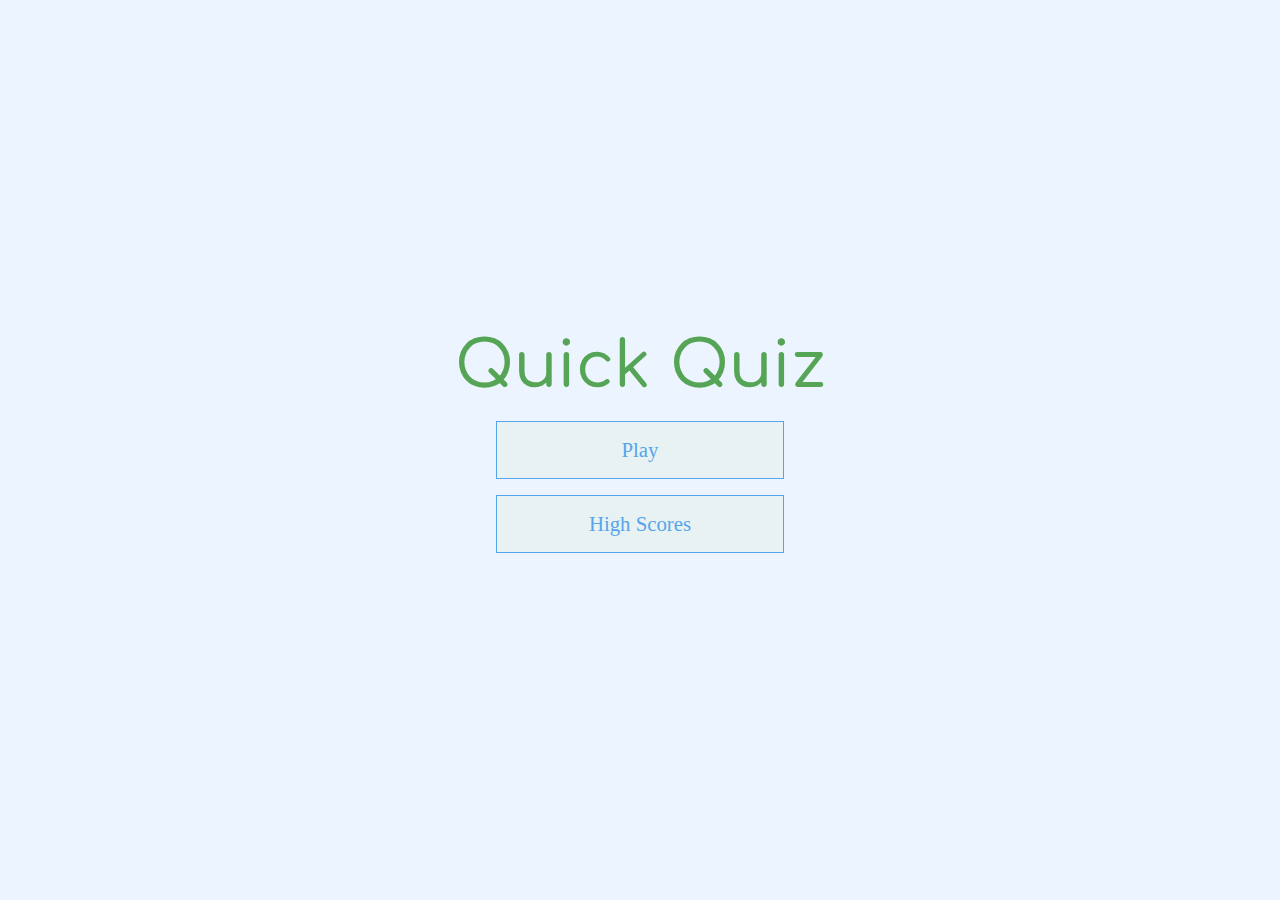
<file: index.html>
<!DOCTYPE html>
<html lang="en">
  <head>
    <meta charset="UTF-8" />
    <meta name="viewport" content="width=device-width, initial-scale=1.0" />
    <meta http-equiv="X-UA-Compatible" content="ie=edge" />
    <title>Quick Quiz</title>
    <link rel="stylesheet" href="style.css" />
  </head>
  <body>
    <div class="container">
      <div id="home" class="flex-center flex-column">
        <h1>Quick Quiz</h1>
        <a class="btn" href="game.html">Play</a>
        <a class="btn" href="highscore.html">High Scores</a>
      </div>
    </div>
  </body>
</html>
</file>
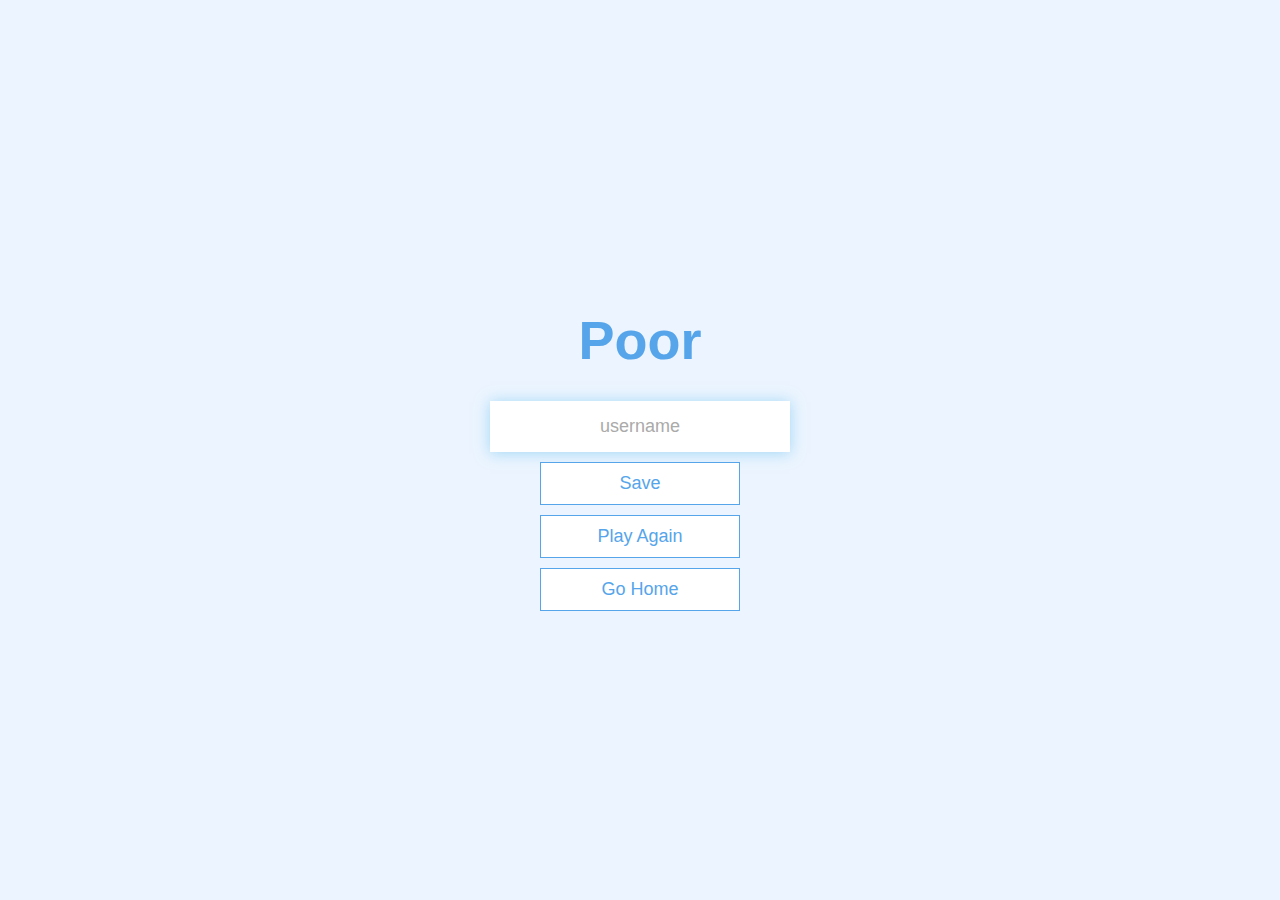
<file: end.html>
<!DOCTYPE html>
<html lang="en">
  <head>
    <meta charset="UTF-8" />
    <meta name="viewport" content="width=device-width, initial-scale=1.0" />
    <meta http-equiv="X-UA-Compatible" content="ie=edge" />
    <title>Congrats!</title>
    <link rel="stylesheet" href="end.css" />
  </head>
  <body>
    <div class="container">
      <div id="end" class="flex-center flex-column">
        <h1 id="finalScore"></h1>
        <h1 id="remark"></h1>
        <form>
          <input
            type="text"
            name="username"
            id="username"
            placeholder="username"
          />
          <button
            type="submit"
            class="btn"
            id="saveScoreBtn"
            onclick="saveHighScore(event)"
            disabled
          >
            Save
          </button>
        </form>
        <a class="btn" href="game.html">Play Again</a>
        <a class="btn" href="index.html">Go Home</a>
      </div>
    </div>
    <script src="end.js"></script>
  </body>
</html>
</file>
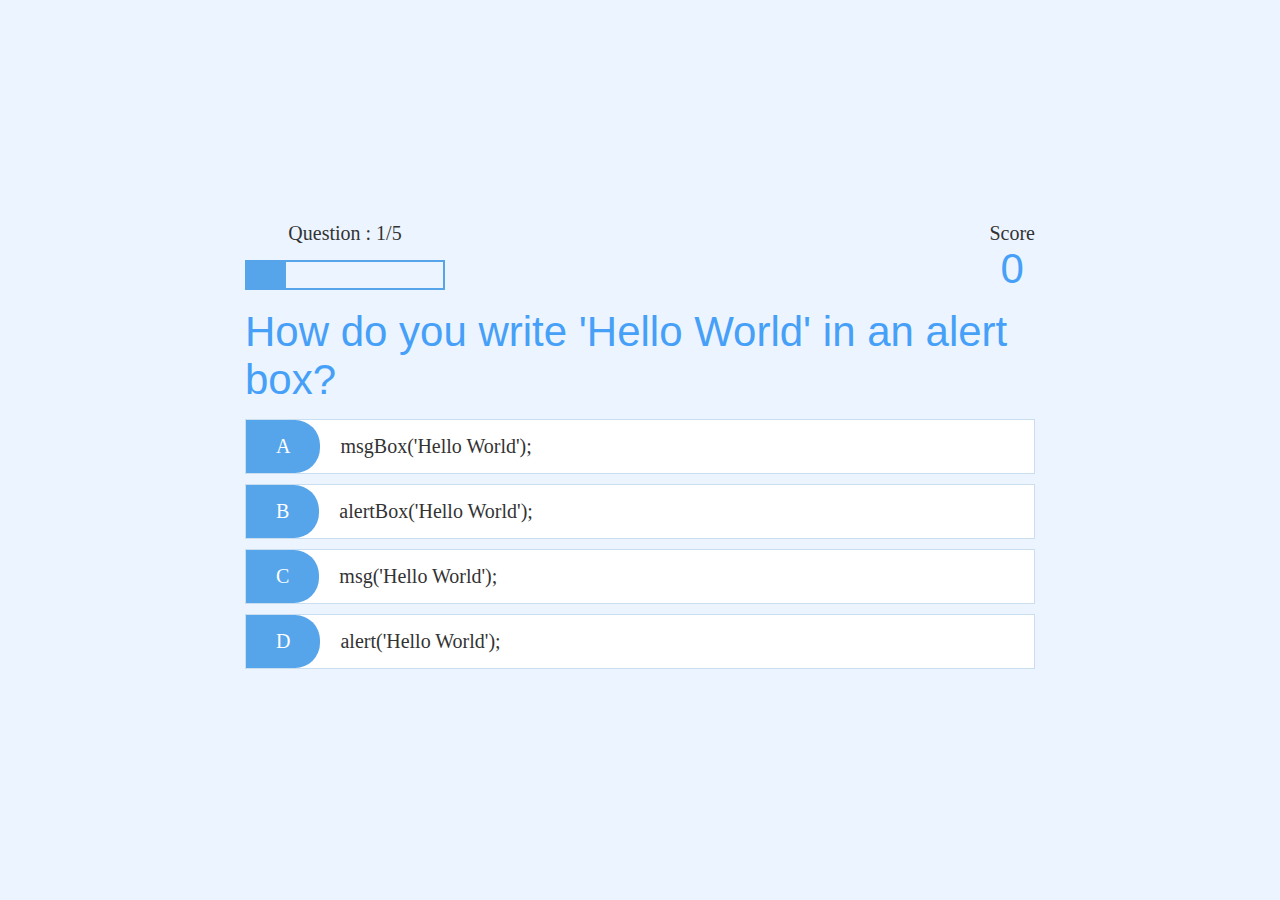
<file: game.html>
<!DOCTYPE html>
<html lang="en">
  <head>
    <meta charset="UTF-8" />
    <meta name="viewport" content="width=device-width, initial-scale=1.0" />
    <meta http-equiv="X-UA-Compatible" content="ie=edge" />
    <title>Quick Quiz - Play</title>
    <link rel="stylesheet" href="game.css" />
   
  </head>
  <body>
    <div class="container">
      <div id="game" class="justify-center flex-column">
        <div id="hud">
          <div id="hud-item">
            <p id="progressText" class="hud-prefix">
              Question
            </p>
            <div id="progressBar">
              <div id="progressBarFull"></div>
            </div>
          </div>
          <div id="hud-item">
            <p class="hud-prefix">
              Score
            </p>
            <h1 class="hud-main-text" id="score">
              0
            </h1>
          </div>
        </div>
        <h2 id="question">What is the answer to this questions?</h2>
        <div class="choice-container">
          <p class="choice-prefix">A</p>
          <p class="choice-text" data-number="1">Choice 1</p>
        </div>
        <div class="choice-container">
          <p class="choice-prefix">B</p>
          <p class="choice-text" data-number="2"ccesskey="2">Choice 2</p>
        </div>
        <div class="choice-container">
          <p class="choice-prefix">C</p>
          <p class="choice-text" data-number="3">Choice 3</p>
        </div>
        <div class="choice-container">
          <p class="choice-prefix">D</p>
          <p class="choice-text" data-number="4">Choice 4</p>
        </div>
      </div>
    </div>
    <script src="game.js"></script>
  </body>
</html>
</file>
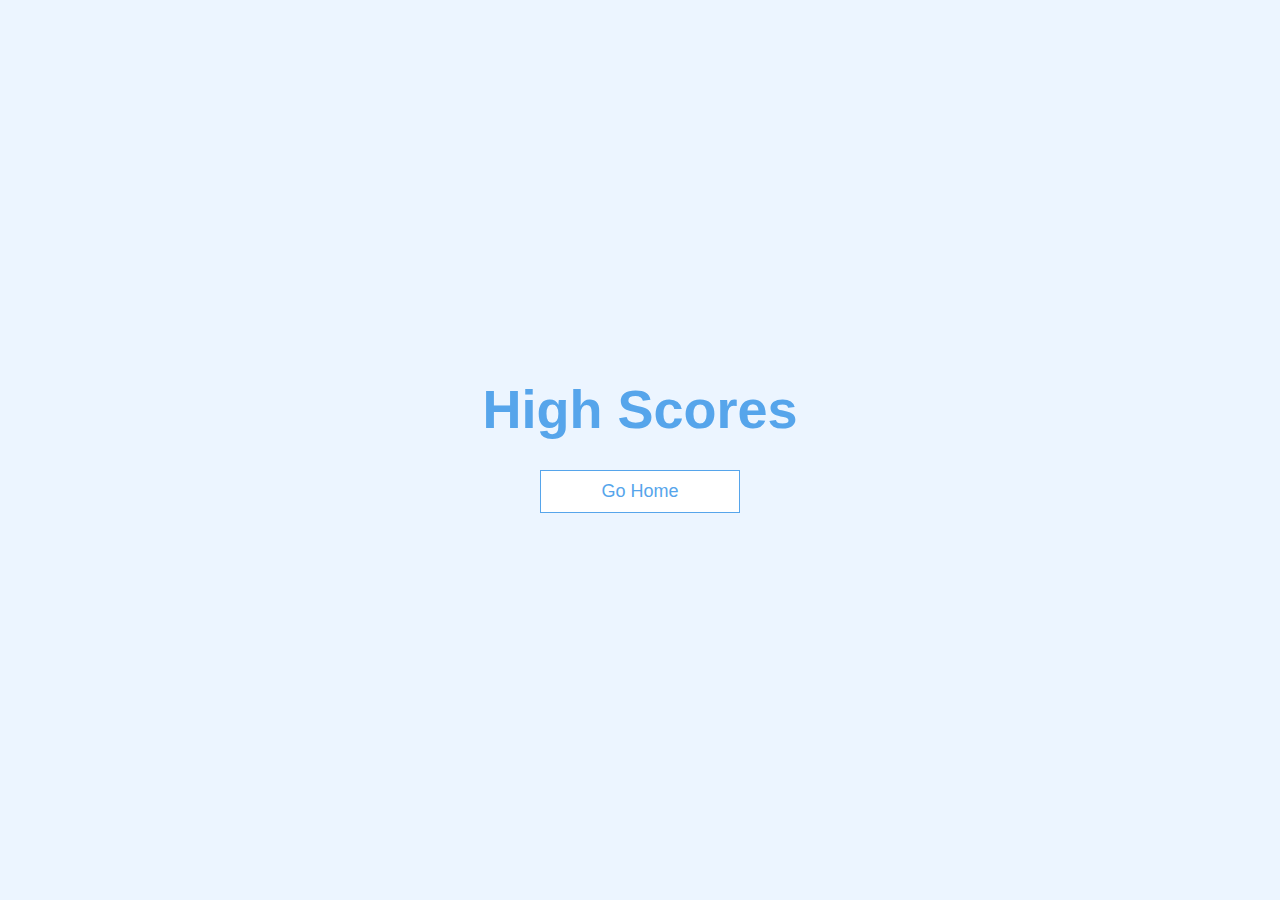
<file: highscore.html>
<!DOCTYPE html>
<html lang="en">
  <head>
    <meta charset="UTF-8" />
    <meta name="viewport" content="width=device-width, initial-scale=1.0" />
    <meta http-equiv="X-UA-Compatible" content="ie=edge" />
    <title>High Scores</title>
    <link rel="stylesheet" href="end.css" />
    <link rel="stylesheet" href="highscore.css" />
  </head>
  <body>
    <div class="container">
      <div id="highScores" class="flex-center flex-column">
        <h1 id="finalScore">High Scores</h1>
        <ul id="highScoresList"></ul>
        <a class="btn" href="index.html">Go Home</a>
      </div>
    </div>
    <script src="highscore.js"></script>
  </body>
</html>
</file>
<file: style.css>
@import url('https://fonts.googleapis.com/css2?family=Comfortaa:wght@300&family=Dancing+Script&family=Macondo&family=Oleo+Script+Swash+Caps&display=swap');

*{
    background-color: #ecf5ff;
    box-sizing: border-box;
    margin: 0%;
    padding: 0%;
    color: #333;
}

.container{
    width: 100vw;
    height: 100vh;
    display: flex;
    justify-content: center;
    align-items: center;
    max-width: 80rem;
    margin: 0 ;
}

h1{
    font-size: 4rem;
    color: #56a556;
    margin-bottom: 1.2rem;
    font-weight: 500;
    font-family: 'Comfortaa', cursive;
}

.flex-column {
    display: flex;
    flex-direction: column;
}

.flex-center {
    justify-content: center;
    align-items: center;
}
 
.justify-center {
    justify-content: center;
}
  
.text-center {
    text-align: center;
}
  
.hidden {
    display: none;
}

.btn{
    font-size: 1.3rem;
  padding: 1rem 0;
  width: 18rem;
  text-align: center;
  border: 0.1rem solid #56a5eb;
  margin-bottom: 1rem;
  text-decoration: none;
  color: #56a5eb;
  background-color: rgb(232, 242, 243);
  font-family: 'Truculenta', cursive;
}

.btn:hover {
    cursor: pointer;
    box-shadow: 0 0.4rem 1.4rem 0 rgba(86, 185, 235, 0.5);
    transform: translateY(-0.1rem);
    transition: transform 150ms;
}
</file>
<file: end.css>
:root {
    background-color: #ecf5ff;
    font-size: 62.5%;
}
  
* {
    box-sizing: border-box;
    font-family: Arial, Helvetica, sans-serif;
    margin: 0;
    padding: 0;
    color: #333;
}
 
h1
{
    margin-bottom: 1rem;
}
  
h1 {
    font-size: 5.4rem;
    color: #56a5eb;
    margin-bottom: 3rem;
}
  
h1 > span {
    font-size: 2.4rem;
    font-weight: 500;
}

  
.container {
    width: 100vw;
    height: 100vh;
    display: flex;
    justify-content: center;
    align-items: center;
    max-width: 80rem;
    margin: 0 auto;
    padding: 2rem;
}
  
.container > * {
    width: 100%;
}
  
.flex-column {
    display: flex;
    flex-direction: column;
}
  
.flex-center {
    justify-content: center;
    align-items: center;
}
  
.justify-center {
    justify-content: center;
}
  
.text-center {
    text-align: center;
}
  
.hidden {
    display: none;
}
  
  /* BUTTONS */
.btn {
    font-size: 1.8rem;
    padding: 1rem 0;
    width: 20rem;
    text-align: center;
    border: 0.1rem solid #56a5eb;
    margin-bottom: 1rem;
    text-decoration: none;
    color: #56a5eb;
    background-color: white;
}
  
.btn:hover {
    cursor: pointer;
    box-shadow: 0 0.4rem 1.4rem 0 rgba(86, 185, 235, 0.5);
    transform: translateY(-0.1rem);
    transition: transform 150ms;
}
  
.btn[disabled]:hover {
    cursor: not-allowed;
    box-shadow: none;
    transform: none;
}
  
  /* FORMS */
form {
    width: 100%;
    display: flex;
    flex-direction: column;
    align-items: center;
}
  
input {
    text-align: center;
    margin-bottom: 1rem;
    width: 30rem;
    padding: 1.5rem;
    font-size: 1.8rem;
    border: none;
    box-shadow: 0 0.1rem 1.4rem 0 rgba(86, 185, 235, 0.5);
}
  
input::placeholder {
    color: #aaa;
}
</file>
<file: game.css>
:root{
    background-color: #ecf5ff;
    font-size: 62.5%;
}
*{
    box-sizing: border-box;
    margin: 0%;
    padding: 0%;
    color: #333;
}

h2,h1{
    font-size: 4.2rem;
    color: #47a0f8;
    margin-bottom: 1.5rem;
    font-weight: 400;
    font-family:Arial, Helvetica, sans-serif;
}

.container{
    width: 100vw;
    height: 100vh;
    display: flex;
    justify-content: center;
    align-items: center;
    max-width: 80rem;
    margin: 0 auto;
    padding: 5px;
}
.container > * {
    width: 100%;
}

.flex-column {
    display: flex;
    flex-direction: column;
}

.flex-center {
    justify-content: center;
    align-items: center;
}
 
.justify-center {
    justify-content: center;
}
  
.text-center {
    text-align: center;
}
  
.hidden {
    display: none;
}

.choice-container {
    display: flex;
    margin-bottom: 01rem;
    width: 100%;
    font-size: 2rem;
    background-color: white;
    border:  0.1rem solid rgba(39, 123, 187, 0.25);
}
  
.choice-container:hover {
    cursor: pointer;
    box-shadow: 0 0.4rem 1.4rem 0 rgba(86, 185, 235, 0.5);
    transform: translateY(-0.1rem);
    transition: transform 150ms;
}
  
.choice-prefix {
    padding: 1.5rem 3rem;
    background-color: #56a5eb;
    color: white;
    border-radius: 0 25px 25px 0;
}
  
.choice-text {
    padding: 1.5rem 2rem;
    width: 100%;
}

.correct {
    background-color: #83f89d;
}

.wrong{
   background-color: rgb(248, 93, 93);
}

#hud {
    display: flex;
    justify-content: space-between;
  }
  
.hud-prefix {
    text-align: center;
    font-size: 2rem;
}
  
.hud-main-text {
    text-align: center;
}

#progressBar {
    width: 20rem;
    height: 3rem;
    border: 0.2rem solid #56a5eb;
    margin-top: 1.5rem;
}
  
#progressBarFull {
    height: 2.6rem;
    background-color: #56a5eb;
    width: 0%;
}

form {
    width: 100%;
    display: flex;
    flex-direction: column;
    align-items: center;
}
  
input {
    margin-bottom: 1rem;
    width: 20rem;
    padding: 1.5rem;
    font-size: 1.8rem;
    border: none;
    box-shadow: 0 0.1rem 1.4rem 0 rgba(86, 185, 235, 0.5);
}
  
input::placeholder {
    color: #aaa;
}
</file>
<file: highscore.css>
@import url('https://fonts.googleapis.com/css2?family=Macondo&display=swap');

ul {
    list-style: none;
}
  
ul li {
    padding: 5px 20px;
    width: 30rem;
    background: rgb(195, 237, 240);
    margin-bottom: 1rem;
    font-size: 20px;
    position: relative;
    transition: 0.2s;
    text-align: center;
    font-family: 'Macondo', cursive;
}
  
ul li:hover {
    cursor: pointer;
    background-color: rgb(136, 153, 153);
    box-shadow: 0 0.4rem 1.4rem 0 rgb(177, 201, 201);
    transform: translateY(-0.1rem);
    transition: transform 150ms;
}
</file>
